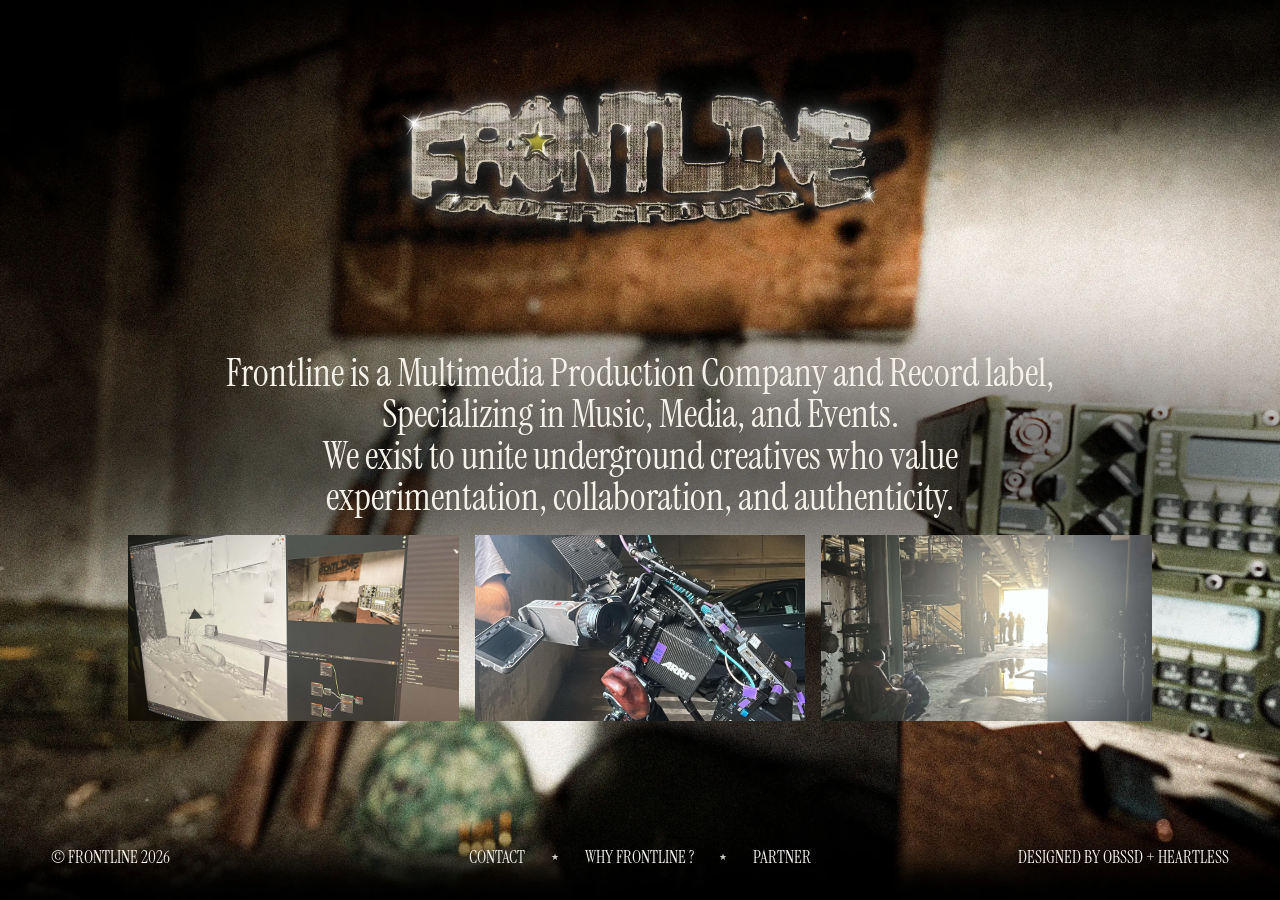
<file: about.html>
<!DOCTYPE html>
<html lang="en">
<head>
	<meta charset="UTF-8">
	<meta name="viewport" content="width=device-width, initial-scale=1.0">
	<meta name="description" content="About Frontline Underground">
	<link rel="canonical" href="https://frontlineug.com/about">
	<meta property="og:type" content="website">
	<meta property="og:title" content="About Frontline | Multimedia Production Company and Record Label">
	<meta property="og:description" content="Learn about Frontline, a multimedia production company and record label specializing in music, media, and events.">
	<meta property="og:url" content="https://frontlineug.com/about">
	<meta property="og:image" content="https://frontlineug.com/FTL_ASSETS/FTL_LOGO.webp">
	<meta property="og:image:alt" content="Frontline logo">
	<meta name="twitter:card" content="summary_large_image">
	<meta name="twitter:title" content="About Frontline | Multimedia Production Company and Record Label">
	<meta name="twitter:description" content="Learn about Frontline, a multimedia production company and record label specializing in music, media, and events.">
	<meta name="twitter:image" content="https://frontlineug.com/FTL_ASSETS/FTL_LOGO.webp">
	<title>About Frontline | Multimedia Production Company and Record Label</title>

	<link rel="icon" href="FTL_ASSETS/FTL_FAVICON_96.png">
	<link rel="stylesheet" href="custom.css">
	<script defer src="analytics.js"></script>

	<style>
		*, *::before, *::after {
			box-sizing: border-box;
		}

		html,
		body {
			min-height: 100%;
			margin: 0;
		}

		body {
			display: flex;
			flex-direction: column;
			min-height: 100svh;
			background: #111 url("FTL_ASSETS/FTL_ROOM_BG.webp") center / cover no-repeat;
			color: #f4f1e9;
			font-family: "Instrument Serif", serif;
			font-size: clamp(1rem, 1.3vw, 1.4rem);
			-webkit-font-smoothing: antialiased;
		}

		a {
			color: inherit;
			text-decoration: none;
		}

		.about-header {
			display: flex;
			justify-content: center;
			padding: clamp(1.5rem, 5vw, 4rem) clamp(1.25rem, 4vw, 4rem);
		}

		.about-logo {
			display: block;
			width: min(80vw, 32rem);
			transition: filter .2s ease;
		}

		.about-logo:hover {
			filter: brightness(1.3);
		}

		.about-logo img {
			display: block;
			width: 100%;
			height: auto;
		}

		.about-content {
			display: grid;
			flex: 1;
			align-content: center;
			gap: clamp(.5rem, 1.5vw, 1rem);
			place-items: center;
			padding: 2rem clamp(1.25rem, 8vw, 10rem) 6rem;
			text-align: center;
		}

		.about-content p {
			max-width: 52rem;
			margin: 0;
			font-size: clamp(1.5rem, 3vw, 3.5rem);
			line-height: 1.08;
		}

		.about-images {
			display: grid;
			grid-template-columns: repeat(3, minmax(0, 1fr));
			gap: clamp(.5rem, 1.5vw, 1rem);
			width: min(100%, 64rem);
		}

		.about-images img {
			display: block;
			width: 100%;
			height: auto;
		}

		.about-footer {
			display: grid;
			grid-template-columns: 1fr auto 1fr;
			align-items: end;
			gap: 1rem;
			padding: 1.5rem clamp(1.25rem, 4vw, 4rem) 2rem;
		}

		.about-footer a {
			transition: opacity .2s ease;
		}

		.about-footer a:hover {
			opacity: .58;
		}

		.copyright {
			white-space: nowrap;
		}

		.footer-links {
			display: flex;
			flex-wrap: wrap;
			justify-content: flex-end;
			gap: clamp(.8rem, 2vw, 2rem);
		}

		.link-star {
			display: inline-flex;
			align-items: center;
			color: #f4f1e9;
			font-size: .55em;
			line-height: 1;
			opacity: .85;
		}

		.footer-credit {
			justify-self: end;
			text-align: right;
		}

		.about-footer .footer-links {
			justify-content: center;
		}

		@media (max-width: 640px) {
			.about-footer {
				display: flex;
				flex-wrap: wrap;
				justify-content: center;
				padding-bottom: 1.5rem;
			}

			.about-footer .copyright,
			.about-footer .footer-credit {
				width: 100%;
				text-align: center;
			}
		}
	</style>
</head>
<body>
	<header class="about-header">
		<a class="about-logo" href="index.html" aria-label="Back to Frontline Underground home">
			<img src="FTL_ASSETS/FTL_LOGO.webp" alt="Frontline Underground">
		</a>
	</header>

	<main class="about-content">
		<p>Frontline is a Multimedia Production Company and Record label, Specializing in Music, Media, and Events.<br>We exist to unite underground creatives who value experimentation, collaboration, and authenticity.</p>
		<div class="about-images">
			<img src="FTL_ASSETS/FTL_ABOUT_1.jpg" alt="Frontline creative production" />
			<img src="FTL_ASSETS/FTL_ABOUT_2.jpg" alt="Frontline music and media work" />
			<img src="FTL_ASSETS/FTL_ABOUT_3.jpg" alt="Frontline artists and producers" />
		</div>
	</main>

	<footer class="about-footer">
		<span class="copyright">© FRONTLINE 2026</span>
		<nav class="footer-links" aria-label="Footer links">
			<a href="https://docs.google.com/forms/d/e/1FAIpQLScA54J6IWk3UtsBhTY8FJhCq4UagszacU-_lhvyXgdBs6Xnbw/viewform?usp=header">CONTACT</a>
			<span class="link-star" aria-hidden="true">★</span>
			<a href="https://frontlineug.com/about">WHY FRONTLINE ?</a>
			<span class="link-star" aria-hidden="true">★</span>
			<a href="https://frontlineug.com/music">PARTNER</a>
		</nav>
		<a class="footer-credit" href="https://obssd.online/">DESIGNED BY OBSSD + HEARTLESS</a>
	</footer>
</body>
</html>
</file>
<file: custom.css>
@font-face {
  font-family: 'Instrument Serif';
  src: url('FTL_ASSETS/InstrumentSerif-Regular.ttf') format('truetype');
  font-style: normal;
  font-weight: 400;
  font-display: swap;
}

/* Custom Cursor Configuration */

/* Default cursor - applied to the entire document */
* {
  cursor: url('FTL_ASSETS/FTL_BULLET_CURSOR.cur'), auto;
}
</file>
